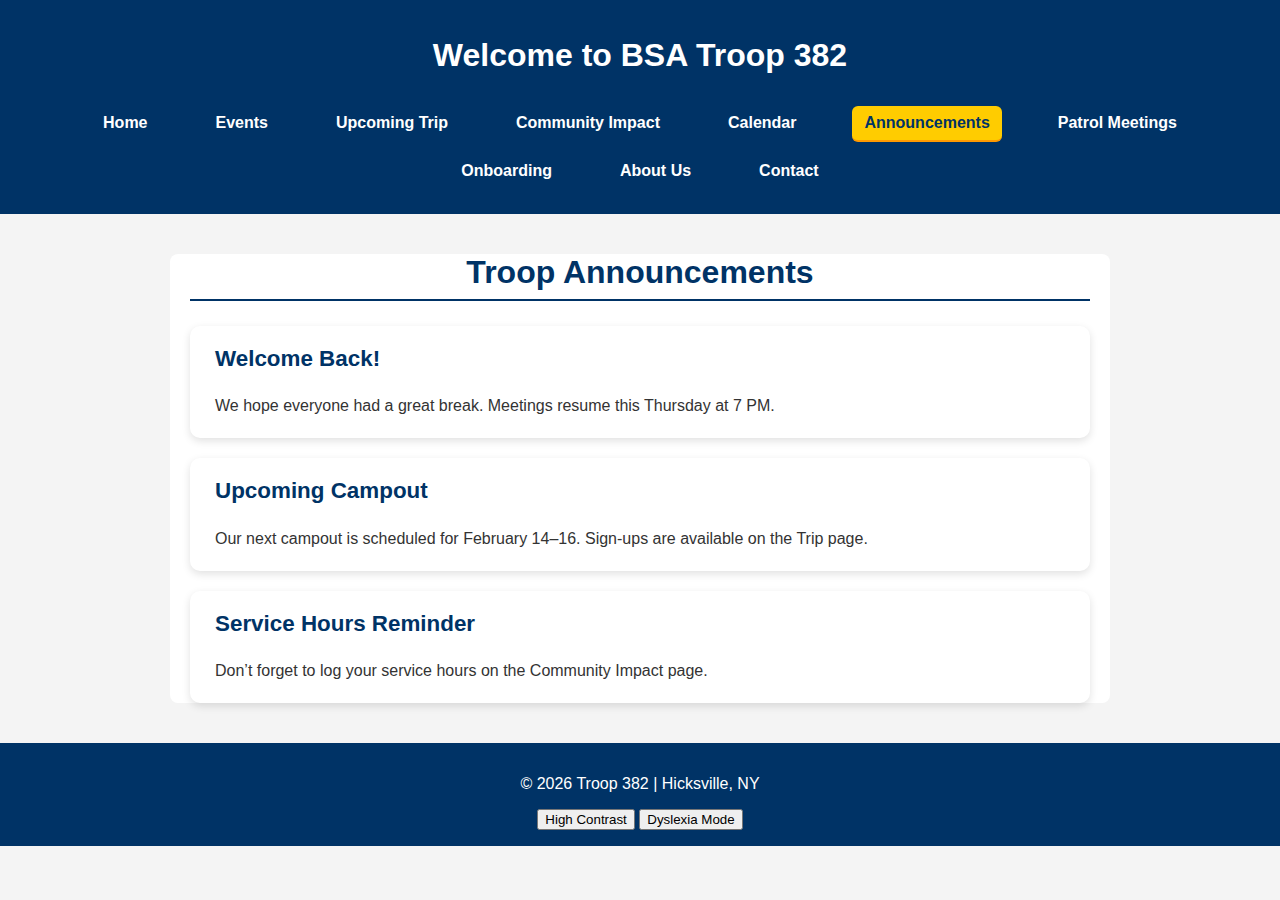
<file: announcements.html>
<!DOCTYPE html>
<html lang="en">
<head>
  <meta charset="UTF-8" />
  <meta name="viewport" content="width=device-width, initial-scale=1.0"/>
  <link rel="stylesheet" href="styles.css" />
  <title>Troop 382 – Announcements</title>
</head>

<body>

<header>
  <h1>Welcome to BSA Troop 382</h1>
  <nav>
    <a href="index.html">Home</a>
    <a href="events.html">Events</a>
    <a href="trip.html">Upcoming Trip</a>
    <a href="impact.html">Community Impact</a>
    <a href="calendar.html">Calendar</a>
    <a href="announcements.html">Announcements</a>
    <a href="patrol_meetings.html">Patrol Meetings</a>
    <a href="onboarding.html">Onboarding</a>
    <a href="about.html">About Us</a>
    <a href="contact.html">Contact</a>
  </nav>
</header>

<section id="announcements">
  <h2>Troop Announcements</h2>

  <div class="announcement-card">
    <h3>Welcome Back!</h3>
    <p>We hope everyone had a great break. Meetings resume this Thursday at 7 PM.</p>
  </div>

  <div class="announcement-card">
    <h3>Upcoming Campout</h3>
    <p>Our next campout is scheduled for February 14–16. Sign‑ups are available on the Trip page.</p>
  </div>

  <div class="announcement-card">
    <h3>Service Hours Reminder</h3>
    <p>Don’t forget to log your service hours on the Community Impact page.</p>
  </div>

</section>

<footer>
  <p>© 2025 Troop 382 | Hicksville, NY</p>
  <button id="contrast-toggle" aria-label="Toggle high contrast mode">High Contrast</button>
  <button id="dyslexia-toggle" aria-label="Toggle dyslexia-friendly mode">Dyslexia Mode</button>
</footer>

<script src="script.js"></script>
</body>
</html>
</file>
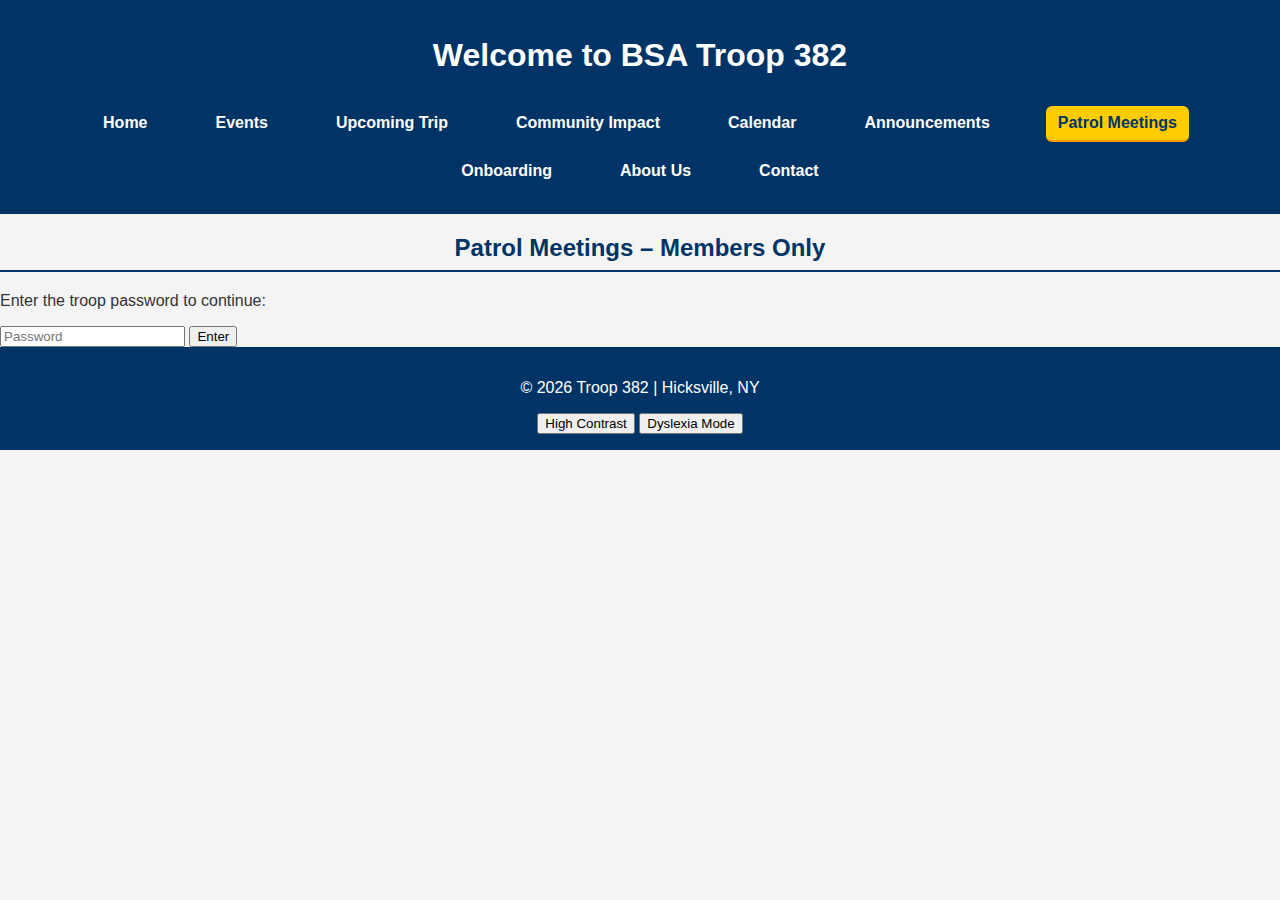
<file: patrol_meetings.html>
<!DOCTYPE html>
<html lang="en">
<head>
  <meta charset="UTF-8" />
  <link rel="stylesheet" href="styles.css" />
  <title>Troop 382 – Patrol Meetings</title>
</head>

<body>

<header>
  <h1>Welcome to BSA Troop 382</h1>
  <nav>
    <a href="index.html">Home</a>
    <a href="events.html">Events</a>
    <a href="trip.html">Upcoming Trip</a>
    <a href="impact.html">Community Impact</a>
    <a href="calendar.html">Calendar</a>
    <a href="announcements.html">Announcements</a>
    <a href="patrol_meetings.html">Patrol Meetings</a>
    <a href="onboarding.html">Onboarding</a>
    <a href="about.html">About Us</a>
    <a href="contact.html">Contact</a>
  </nav>
</header>

<!-- ===========================
      PASSWORD GATE (OPTION A)
=========================== -->
<div id="lock-screen">
  <h2>Patrol Meetings – Members Only</h2>
  <p>Enter the troop password to continue:</p>
  <input type="password" id="access-password" placeholder="Password">
  <button onclick="checkPassword()">Enter</button>
  <p id="error" style="color:red; display:none;">Incorrect password</p>
</div>

<!-- ===========================
      PROTECTED CONTENT
=========================== -->
<div id="protected-content" style="display:none;">

  <section id="patrol_meetings">
    <h2>Patrol Meetings</h2>

    <p>Chunky Monkeys:
      <strong><a href="insert_your_google_meet_link_here">Tuesdays at 6:00 PM</a></strong>
    </p>

    <p>The Kongs:
      <strong><a href="insert_your_google_meet_link_here">Wednesdays at 7:30 PM</a></strong>
    </p>

  </section>

</div>

<footer>
  <p>© 2025 Troop 382 | Hicksville, NY</p>
  <button id="contrast-toggle" aria-label="Toggle high contrast mode">High Contrast</button>
  <button id="dyslexia-toggle" aria-label="Toggle dyslexia-friendly mode">Dyslexia Mode</button>
</footer>

<script src="script.js"></script>
</body>

</html>
</file>
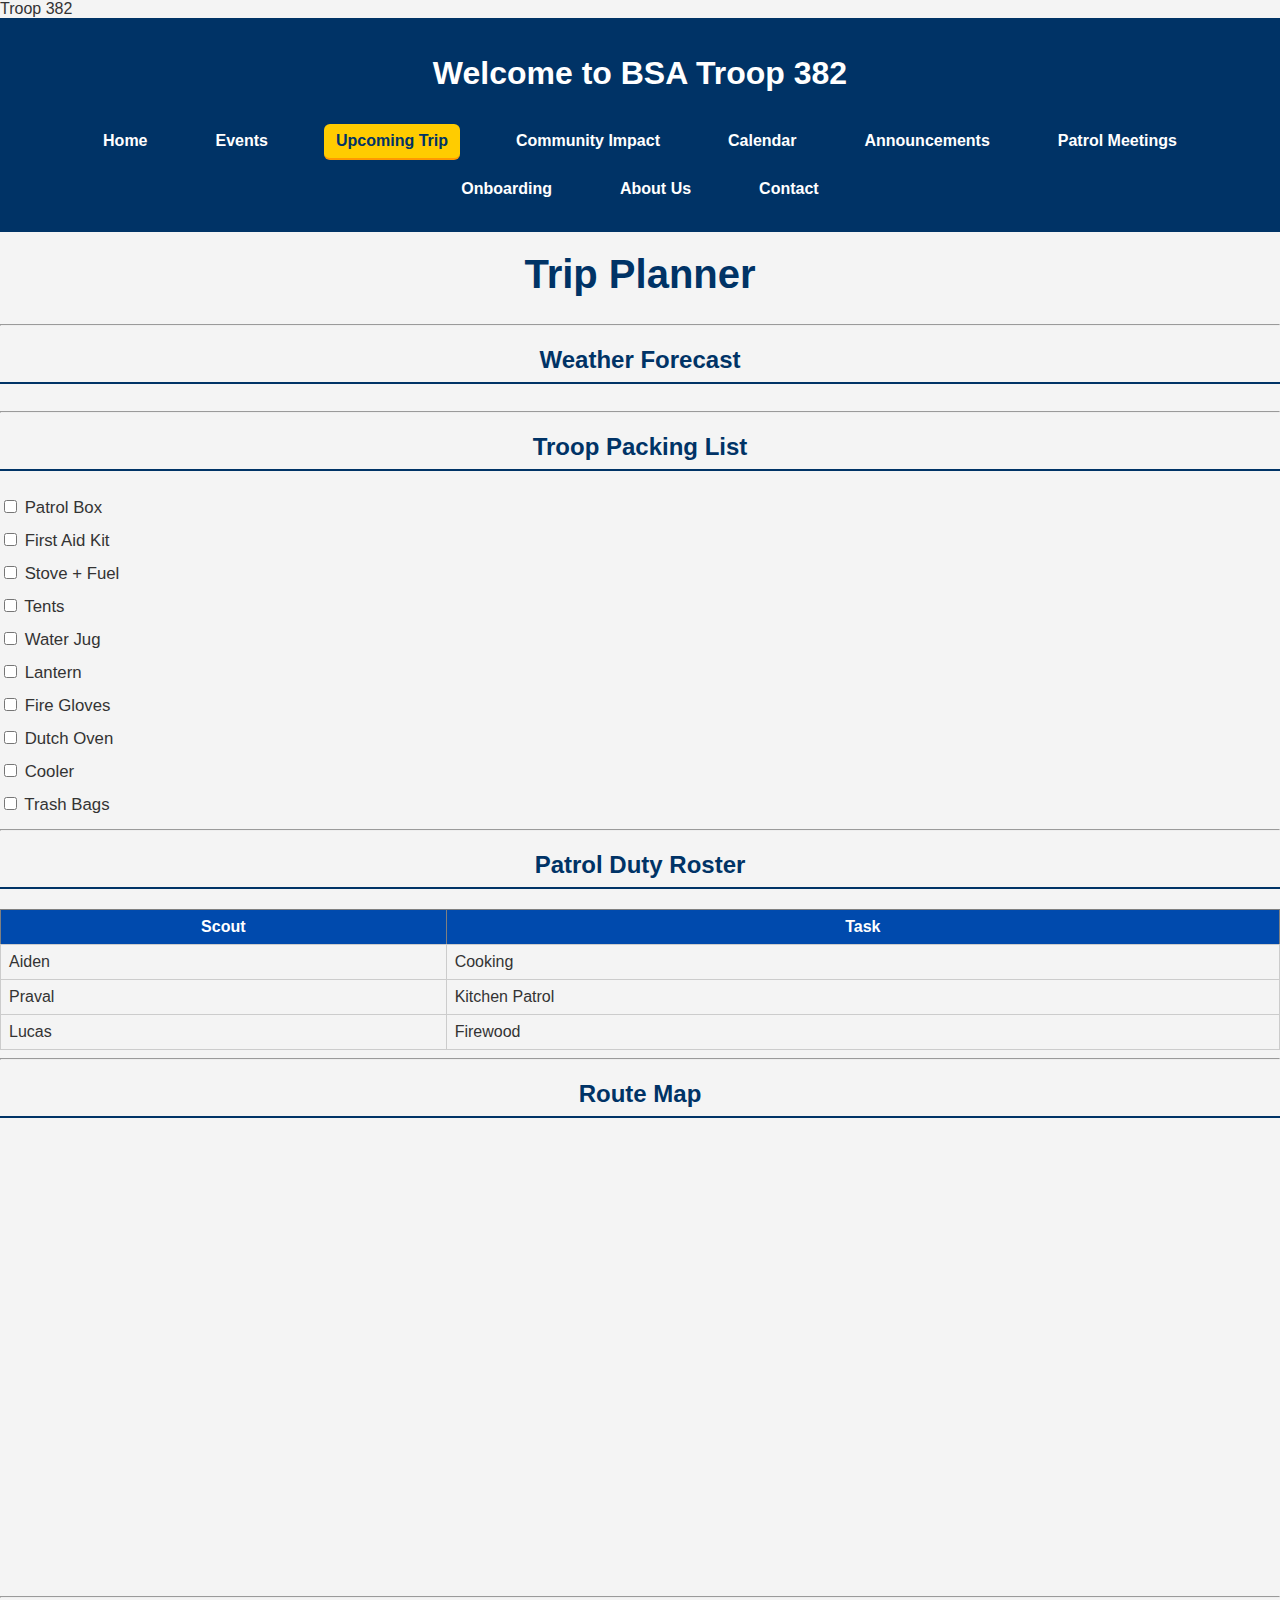
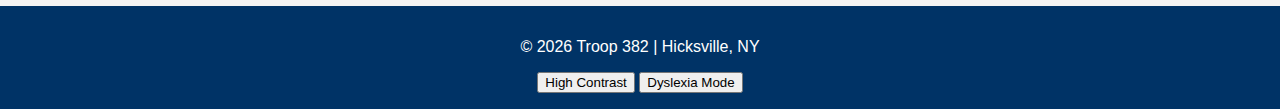
<file: trip.html>
<!DOCTYPE html>
<html lang="en">
<head>
    <meta charset="UTF-8">
    <meta name="viewport" content="width=device-width, initial-scale=1.0"
    <title>Troop 382</title>

    <!-- Leaflet Map Library -->
    <link rel="stylesheet" href="styles.css">
    <script src="script.js"></script>

    <link rel="stylesheet" href="styles.css">
</head>

<body>
    <header>
    <h1>Welcome to BSA Troop 382</h1>
        <nav>
      <a href="index.html">Home</a>
      <a href="events.html">Events</a>
      <a href="trip.html">Upcoming Trip</a>
        <a href="impact.html">Community Impact</a>
      <a href="calendar.html">Calendar</a>
      <a href="announcements.html">Announcements</a>
      <a href="patrol_meetings.html">Patrol Meetings</a>
      <a href="onboarding.html">Onboarding</a>
      <a href="about.html">About Us</a>
      <a href="contact.html">Contact</a>
    </nav>
  </header>

<h1 id="page-title">Trip Planner</h1>



<hr>

<!-- Weather -->
<h2>Weather Forecast</h2>
<div id="forecast"></div>

<hr>

<!-- Packing List -->
<h2>Troop Packing List</h2>
<div id="personal-checklist"></div>

<hr>

<!-- Duty Roster -->
<h2>Patrol Duty Roster</h2>
<table id="duty-roster" border="1" cellpadding="5"></table>

<hr>

<!-- Map -->
<h2>Route Map</h2>
<iframe 
    class="map-embed"
    src="https://www.google.com/maps/embed?pb=!1m18!1m12!1m3!1d3014.0621564902585!2d-72.84150262466638!3d40.93630492385464!2m3!1f0!2f0!3f0!3m2!1i1024!2i768!4f13.1!3m3!1m2!1s0x89e85d8d03f76399%3A0x758dc09ad0abedde!2sSchiff%20Scout%20Reservation!5e0!3m2!1sen!2sus!4v1767124646768!5m2!1sen!2sus"
    allowfullscreen=""
    loading="lazy"
    referrerpolicy="no-referrer-when-downgrade">
</iframe>
<hr>

<footer>
    <p>© 2025 Troop 382 | Hicksville, NY</p>
    <!-- Accessibility Toggles (GLOBAL) -->
    <button id="contrast-toggle" aria-label="Toggle high contrast mode">High Contrast</button>
    <button id="dyslexia-toggle" aria-label="Toggle dyslexia-friendly mode">Dyslexia Mode</button>
</footer>

<script src="script.js"></script>
</body>
</html>
</file>
<file: styles.css>
/*TODO add comments for each style  */
body {
      font-family: Arial, sans-serif;
      margin: 0;
      background: #f4f4f4;
      color: #333;
    }

    /* Header styles */
    header {
      background: #003366;
      color: white;
      padding: 1rem;
      text-align: center;
    }

    /* Navigation links */
    nav a {
      color: white;
      margin: 0 1rem;
      text-decoration: none;
      font-weight: bold;
    }

    /* Main content area */
    main {
      padding: 2rem;
    }

    /* Section styling */
    section {
      margin-bottom: 3rem;
      background: white;
      padding: 1rem;
      border-radius: 8px;
    }

    /* Event list styling */
    #events li {
      cursor: pointer;
      transition: background 0.3s;
      padding: 0.5rem;
      border-radius: 4px;
    }

    #events li:hover {
      background: #eef;
    }

    #events li.expanded {
      font-weight: bold;
      background: #cce;
    }

    /* Footer styling */
    footer {
      background: #003366;
      color: white;
      text-align: center;
      padding: 1rem;
    }

    /* H2 styling */
    h2 {
      color: #003366;
      border-bottom: 2px solid #003366;
      padding-bottom: 0.5rem;
      text-align: center;
    }
    .signup-btn {
      display: inline-block;
      margin-top: 6px;
      padding: 6px 12px;
      background-color: #332a6f;
      color: white;
      text-decoration: none;
      border-radius: 4px;
      font-weight: bold;
    }

    .signup-btn:hover {
      background-color: #1f4f1f;
    }

    /* Hero image styling */
    #hero img,
    #img-header img {
      width: 90%;
      max-height: 455px;
      object-fit: cover;
      object-position: center 75%;
      display: block;
      margin: 20px auto;
      border-radius: 8px;
      filter: brightness(105%) contrast(140%) saturate(130%);   
     }
    /* Sign-up form styling */
    .signup-form {
      display: flex;
      flex-direction: column;
      max-width: 400px;
      margin: 1rem auto;
    }
    .signup-form input, .signup-form button {
      padding: 0.5rem;
      margin: 0.5rem 0;
      font-size: 1rem;
    }
    .signup-form button {
      background-color: #003366;
      color: white;
      border: none;
      cursor: pointer;
      border-radius: 4px;
    }
    .signup-form button:hover {
      background-color: #0055aa;
    }
    nav a.active {
      color: #f90;
      font-weight: bold;
      border-bottom: 2px solid #f90;
    }

    nav a:hover {
      color: #f90;
      transform: scale(1.05);
      transition: 0.2s;
    }

    .fade-in {
      opacity: 0;
      transform: translateY(20px);
      transition: opacity 0.6s ease, transform 0.6s ease;
    }

    .fade-in.visible {
      opacity: 1;
      transform: translateY(0);
    }

    /* High Contrast Mode */
    .high-contrast {
        background: black !important;
        color: yellow !important;
    }

    /* Dyslexia-Friendly Mode */
    .dyslexia {
        font-family: "OpenDyslexic", Arial, sans-serif;
    }

    /* Keyboard Focus Outline */
    :focus {
        outline: 3px solid #00aaff;
    }
    /*Add CSS for the entering the password for the patrol meetings*/
    #patrol-meeting {
        max-width: 400px;
        margin: 2rem auto;
        padding: 1rem;
        background: #f9f9ff;
        border-radius: 8px;
        box-shadow: 0 2px 6px rgba(0,0,0,0.1);
    }
        /* ===========================
    ANNOUNCEMENTS PAGE
    =========================== */

    #announcements {
    max-width: 900px;
    margin: 40px auto;
    padding: 0 20px;
    }

    #announcements h2 {
    text-align: center;
    margin-bottom: 25px;
    font-size: 2rem;
    }

    /* Announcement Cards */
    .announcement-card {
    background: #ffffff;
    border-radius: 10px;
    padding: 20px 25px;
    margin-bottom: 20px;
    box-shadow: 0 3px 8px rgba(0,0,0,0.12);
    transition: transform 0.15s ease, box-shadow 0.15s ease;
    }

    .announcement-card h3 {
    margin-top: 0;
    font-size: 1.4rem;
    color: #003366;
    }

    .announcement-card p {
    margin: 8px 0 0;
    line-height: 1.5;
    }

    /* Hover effect */
    .announcement-card:hover {
    transform: translateY(-3px);
    box-shadow: 0 6px 14px rgba(0,0,0,0.18);
    }

    /* High Contrast Mode Support */
    .high-contrast .announcement-card {
    background: #000;
    color: #fff;
    border: 2px solid #fff;
    }

    .high-contrast .announcement-card h3 {
    color: #ffeb3b;
    }

    /* Dyslexia Mode Support */
    .dyslexia .announcement-card {
    font-family: "OpenDyslexic", Arial, sans-serif;
    }
    /* Trip Planner Layout */
    #trip-container {
        max-width: 900px;
        margin: auto;
        padding: 20px;
    }

    /* Section Titles */
    #trip-container h2 {
        margin-top: 30px;
        border-bottom: 2px solid #004aad;
        padding-bottom: 5px;
    }

    /* Weather Box */
    #weather-box {
        background: #787879;
        padding: 15px;
        border-radius: 8px;
        border-left: 4px solid #004aad;
        max-width: 350px;
    }

    /* Checklist Styling */
    #personal-checklist label {
        display: block;
        padding: 6px 0;
        font-size: 1.05rem;
    }
    nav {
        display: flex;
        flex-wrap: wrap;
        justify-content: center;
        gap: 12px;
        background-color: #003366;
        padding: 10px 20px;
        }

        nav a {
        color: white;
        text-decoration: none;
        font-weight: bold;
        padding: 8px 12px;
        border-radius: 6px;
        transition: background-color 0.2s ease;
        }

        nav a:hover {
        background-color: #0055aa;
        }

        nav a.active {
        background-color: #ffcc00;
        color: #003366;
        }
    /* Duty Roster Table */
    #duty-roster {
        border-collapse: collapse;
        width: 100%;
        margin-top: 10px;
    }

    #duty-roster th {
        background: #004aad;
        color: white;
        padding: 8px;
    }

    #duty-roster td {
        padding: 8px;
        border: 1px solid #ccc;
    }

    #map {
      height: 300px;
      overflow: hidden;
      margin: 0;
      padding: 0;
    }

    .map-embed {
        display: block;
        width: 100%;
        height: 450px;
        border: 0;
        margin: 0;
        padding: 0;
    }
    #page-title {
        text-align: center;
        margin-top: 20px;
        font-size: 2.5rem;
        color: #003366;
    }
    /* 5‑Day Forecast Layout */
    #forecast {
        display: flex;
        gap: 12px;
        margin-top: 15px;
        flex-wrap: wrap;
    }

    .forecast-day {
        background: #f3f7ff;
        padding: 12px;
        border-radius: 8px;
        width: 120px;
        text-align: center;
        border-left: 4px solid #004aad;
    }

    .forecast-day img {
        width: 40px;
        height: 40px;
    }
    #impact-tracker {
      padding: 2rem;
      background: #eef;
      border-radius: 12px;
      margin: 2rem auto;
      max-width: 900px;
    }

    #impact-tracker h2 {
      text-align: center;
      color: #003366;
      margin-bottom: 1rem;
    }

    .impact-grid {
      display: grid;
      grid-template-columns: repeat(auto-fit, minmax(200px, 1fr));
      gap: 1rem;
      margin-bottom: 2rem;
    }

    .impact-card {
      background: white;
      padding: 1rem;
      border-left: 6px solid #004aad;
      border-radius: 8px;
      font-size: 1.1rem;
      font-weight: bold;
      box-shadow: 0 2px 6px rgba(0,0,0,0.1);
    }

    #impact-map {
      height: 400px;
      border-radius: 8px;
      overflow: hidden;
    }
    #onboarding {
      padding: 2rem;
      background: #f9f9ff;
      border-radius: 12px;
      max-width: 900px;
      margin: auto;
    }

    .onboarding-section {
      margin-bottom: 2rem;
      background: white;
      padding: 1rem;
      border-left: 6px solid #004aad;
      border-radius: 8px;
    }

    .onboarding-section h3 {
      margin-bottom: 0.5rem;
      color: #003366;
    }
    /*add styles for the new link for beascout.org*/

    #beascout-link {
      display: block;
      text-align: center;
      margin-top: 1rem;
      padding: 0.75rem;
      background-color: #004aad;
      color: white;
      border-radius: 6px;
      text-decoration: none;
    }
    #beascout-link:hover {
      background-color: #002f6c;
    }
    #uniform-preview {
      margin-top: 1rem;
      height: 150px;
      background: #eef;
      border-radius: 8px;
      display: flex;
      align-items: center;
      justify-content: center;
      font-size: 1.2rem;
    }

    #faq-input {
      width: 100%;
      padding: 0.5rem;
      margin-bottom: 0.5rem;
    }

    #faq-response {
      background: #eef;
      padding: 0.5rem;
      border-radius: 6px;
    }
    /* Accessibility Enhancements */
    .accessible-button {
        font-size: 1.1rem;
        padding: 10px 20px;
        background-color: #004aad;
        color: white;
        border: none;
        border-radius: 6px;
        cursor: pointer;
    }
    .accessible-button:hover {
        background-color: #002f6c;
    }
    .accessible-link {
        color: #004aad;
        text-decoration: underline;
        font-size: 1.1rem;
    }
    .accessible-link:hover {
        color: #002f6c;
    }
    .large-text {
        font-size: 1.25rem;
        line-height: 1.6;
    }
    .high-contrast {
        background-color: black !important;
        color: yellow !important;
    }
    .high-contrast a {
        color: yellow !important;
        text-decoration: underline;
    }
    .dyslexia-friendly {
        font-family: "OpenDyslexic", Arial, sans-serif !important;
    }
    .focus-outline :focus {
        outline: 3px solid #00aaff;
        outline-offset: 2px;
    }
    /*Add css to the recent eagle project information */
    /* Recent Eagle Projects Section */
    #eagle-projects {
        padding: 2rem;
        background: #f9faff;
        border-radius: 12px;
        max-width: 900px;
        margin: 2rem auto;
    }

    /* Section Title */
    #eagle-projects h2 {
        text-align: center;
        color: #003366;
        margin-bottom: 1.5rem;
        border-bottom: 2px solid #003366;
        padding-bottom: 0.5rem;
    }

    /* Project Cards */
    .eagle-project-card {
        background: white;
        padding: 1rem 1.25rem;
        border-left: 6px solid #004aad;
        border-radius: 8px;
        margin-bottom: 1.25rem;
        box-shadow: 0 2px 6px rgba(0,0,0,0.1);
    }

    /* Project Title */
    .eagle-project-card h3 {
        margin-top: 0;
        color: #003366;
        font-size: 1.3rem;
    }

    /* Project Details */
    .eagle-project-card p {
        margin: 0.3rem 0;
        font-size: 1.05rem;
    }
    @media (max-width: 600px) {
        #forecast {
            flex-direction: column;
            align-items: center;
        }
    }
    @media (max-width: 600px) {
        #trip-container {
            padding: 10px;
        }
    }
    @media (max-width: 600px) {
        .impact-grid {
            grid-template-columns: 1fr;
        }
    }
    @media (max-width: 600px) {
        .onboarding-section {
            padding: 0.5rem;
        }
    }
    @media (max-width: 600px) {
        header, footer {
            padding: 0.5rem;
        }
    }
    @media (max-width: 600px) {
        nav a {
            display: block;
            margin: 0.5rem 0;
        }
    }
    @media (max-width: 600px) {
        #hero img,
        #img-header img {
            width: 100%;
            max-height: none;
        }
    }
    @media (max-width: 600px) {
        .signup-form {
            width: 100%;
            padding: 0 1rem;
        }
    }
    @media (max-width: 600px) {
        #duty-roster th, #duty-roster td {
            font-size: 0.9rem;
            padding: 6px;
        }
    }
    @media (max-width: 600px) {
        .accessible-button {
            width: 100%;
            box-sizing: border-box;
        }
    }
    @media (max-width: 600px) {
        .accessible-link {
            font-size: 1rem;
        }
    }
    @media (max-width: 600px) {
  nav {
    flex-direction: column;
    align-items: center;
  }
}
</file>
